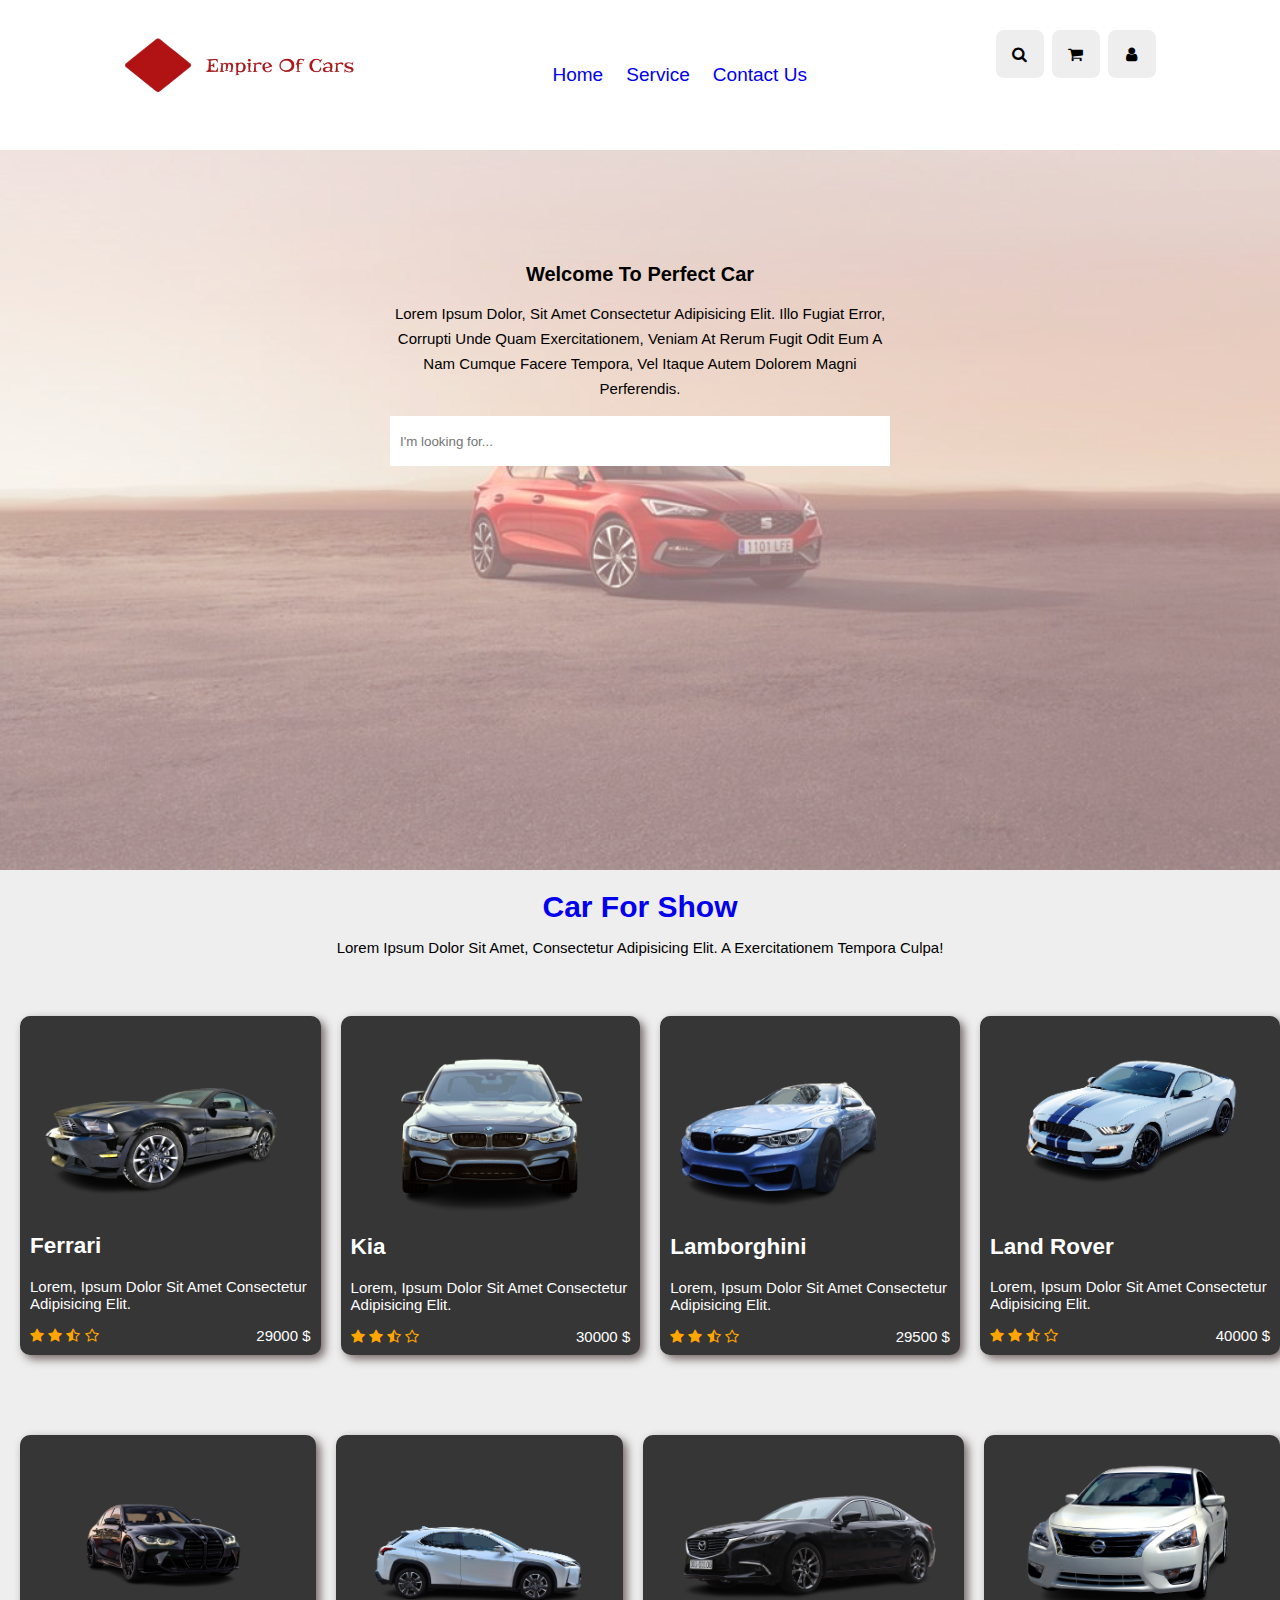
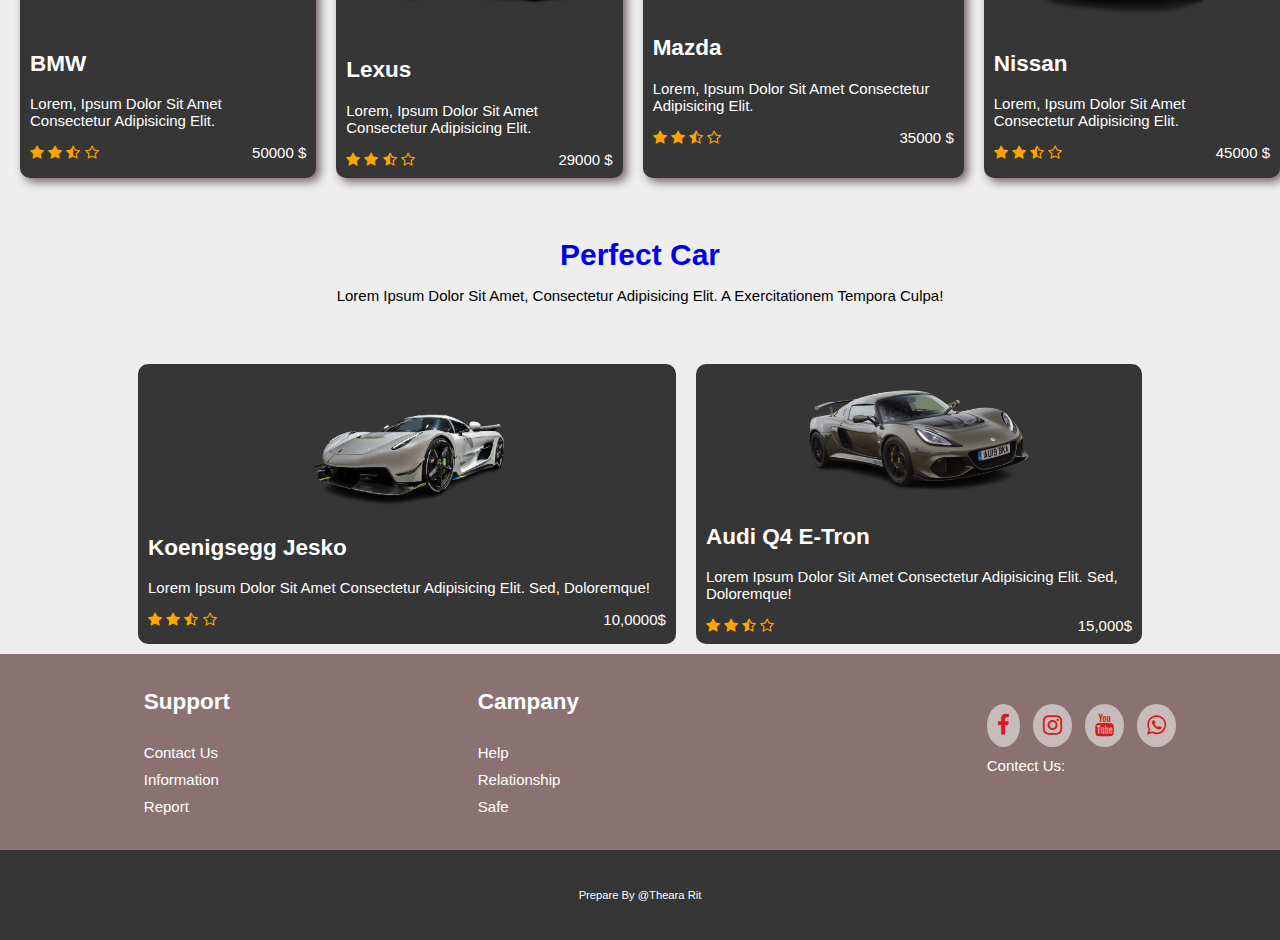
<file: index.html>
<!DOCTYPE html>
<html lang="en">
<head>
    <meta charset="UTF-8">
    <meta http-equiv="X-UA-Compatible" content="IE=edge">
    <meta name="viewport" content="width=device-width, initial-scale=1.0">
    <title>Home</title>
    <link rel="stylesheet" href="css/style.css">
    <link rel="stylesheet" href="https://cdnjs.cloudflare.com/ajax/libs/font-awesome/4.7.0/css/font-awesome.min.css">
</head>
<body>
<!-- heder section start   -->
<header class="header">
    <img src="img/logocompany-removebg-preview.png" width="20%" height="70vh" alt="">
    <nav class="navbar">
        <a href="#home">Home</a>
        <a href="pages/server.html">service</a>
        <a href="pages/contact.html">contact us</a>
    </nav>
    <div class="icons">
        <div class="fa fa-bars" id="menu-btn"></div>
        <div class="fa fa-search" id="search-btn"></div>
        <div class="fa fa-shopping-cart" id="cart-btn"></div>
        <div class="fa fa-user" id="logo-btn"></div>
    </div>
</header>




<!-- header section end -->
<!-- silde-show -->
<div class="sider-show">
    <div class="man-btn">
        <h1>welcome to perfect car</h1>
        <div class="p"><p>
            Lorem ipsum dolor, sit amet consectetur adipisicing elit. Illo fugiat error, corrupti unde quam exercitationem, veniam at rerum
            fugit odit eum a nam cumque facere tempora,
             vel itaque autem dolorem magni perferendis.
            </p>
        </div>
        <form action="" class="search-form">
            <input type="search" id="search-box" placeholder="I'm looking for...">
        </form>
    </div>
   
</div>
<!-- silde-show-end -->
<!-- produc-card -->
<div class="title">
    <a href="#">Car for show</a>
    <p>Lorem ipsum dolor sit amet, consectetur adipisicing elit. A exercitationem tempora culpa!</p>
</div>
<section>
    <div class="card">
        <div class="image">
            <img src="img/1__2_-removebg-preview.png" width="100%" alt="">
        </div>
        <div class="card-body">
            <h2> Ferrari</h2>
            <p>Lorem, ipsum dolor sit amet consectetur adipisicing elit.</p>
        </div>
        <div class="card-footer">
            <div class="star">
                <i class="fa fa-star"></i>
                <i class="fa fa-star"></i>
                <i class="fa fa-star-half-empty"></i>
                <i class="fa fa-star-o"></i>
            </div>
            <div class="price">
               <span>29000 $</span>
            </div>
        </div>
    </div>
    </div>
    <div class="card">
        <div class="image">
            <img src="img/2__2_-removebg-preview.png" width="100%" alt="">
        </div>
        <div class="card-body">
            <h2> Kia</h2>
            <p>Lorem, ipsum dolor sit amet consectetur adipisicing elit.</p>
        </div>
        <div class="card-footer">
            <div class="star">
                <i class="fa fa-star"></i>
                <i class="fa fa-star"></i>
                <i class="fa fa-star-half-empty"></i>
                <i class="fa fa-star-o"></i>
            </div>
            <div class="price">
               <span>30000 $</span>
            </div>
        </div>
    </div>
    </div>
    <div class="card">
        <div class="image">
            <img src="img/3__2_-removebg-preview.png" width="100%" alt="">
        </div>
        <div class="card-body">
            <h2>Lamborghini</h2>
            <p>Lorem, ipsum dolor sit amet consectetur adipisicing elit.</p>
        </div>
        <div class="card-footer">
            <div class="star">
                <i class="fa fa-star"></i>
                <i class="fa fa-star"></i>
                <i class="fa fa-star-half-empty"></i>
                <i class="fa fa-star-o"></i>
            </div>
            <div class="price">
               <span>29500 $</span>
            </div>
        </div>
    </div>
    </div>
    <div class="card">
        <div class="image">
            <img src="img/4-removebg-preview.png" width="100%" alt="">
        </div>
        <div class="card-body">
            <h2> Land Rover</h2>
            <p>Lorem, ipsum dolor sit amet consectetur adipisicing elit.</p>
        </div>
        <div class="card-footer">
            <div class="star">
                <i class="fa fa-star"></i>
                <i class="fa fa-star"></i>
                <i class="fa fa-star-half-empty"></i>
                <i class="fa fa-star-o"></i>
            </div>
            <div class="price">
               <span>40000 $</span>
            </div>
        </div>
    </div>
    </div>
</section>
<!-- section2 -->
<section>
    <div class="card">
        <div class="image">
            <img src="img/bmw-gcc2b2f9ab_1920-removebg-preview.png" width="100%" alt="">
        </div>
        <div class="card-body">
            <h2>BMW</h2>
            <p>Lorem, ipsum dolor sit amet consectetur adipisicing elit.</p>
        </div>
        <div class="card-footer">
            <div class="star">
                <i class="fa fa-star"></i>
                <i class="fa fa-star"></i>
                <i class="fa fa-star-half-empty"></i>
                <i class="fa fa-star-o"></i>
            </div>
            <div class="price">
               <span>50000 $</span>
            </div>
        </div>
    </div>
    </div>
    <div class="card">
        <div class="image">
            <img src="img/lexus-g3a8a171e6_1920-removebg-preview.png" width="100%" alt="">
        </div>
        <div class="card-body">
            <h2> Lexus</h2>
            <p>Lorem, ipsum dolor sit amet consectetur adipisicing elit.</p>
        </div>
        <div class="card-footer">
            <div class="star">
                <i class="fa fa-star"></i>
                <i class="fa fa-star"></i>
                <i class="fa fa-star-half-empty"></i>
                <i class="fa fa-star-o"></i>
            </div>
            <div class="price">
               <span>29000 $</span>
            </div>
        </div>
    </div>
    </div>
    <div class="card">
        <div class="image">
            <img src="img/car-gf1728b5d1_1920-removebg-preview.png" width="100%" alt="">
        </div>
        <div class="card-body">
            <h2> Mazda</h2>
            <p>Lorem, ipsum dolor sit amet consectetur adipisicing elit.</p>
        </div>
        <div class="card-footer">
            <div class="star">
                <i class="fa fa-star"></i>
                <i class="fa fa-star"></i>
                <i class="fa fa-star-half-empty"></i>
                <i class="fa fa-star-o"></i>
            </div>
            <div class="price">
               <span>35000 $</span>
            </div>
        </div>
    </div>
    </div>
    <div class="card">
        <div class="image">
            <img src="img/nissan-g4b610565b_1280-removebg-preview.png" width="100%" alt="">
        </div>
        <div class="card-body">
            <h2> Nissan</h2>
            <p>Lorem, ipsum dolor sit amet consectetur adipisicing elit.</p>
        </div>
        <div class="card-footer">
            <div class="star">
                <i class="fa fa-star"></i>
                <i class="fa fa-star"></i>
                <i class="fa fa-star-half-empty"></i>
                <i class="fa fa-star-o"></i>
            </div>
            <div class="price">
               <span>45000 $</span>
            </div>
        </div>
    </div>
    </div>
</section>
<!-- section-end -->
<!-- main-card-start -->
<div class="title">
    <a href="#">perfect car</a>
    <p>Lorem ipsum dolor sit amet, consectetur adipisicing elit. A exercitationem tempora culpa!</p>
</div>
<div class="body">
    <div class="main-card">
        <div class="img">
            <img src="img/Geneva-Car-Show-2019-gear-patrol-slide-09-removebg-preview.png" width="40%" alt="">
        </div>
        <div class="body-main-card">
            <h2>Koenigsegg Jesko</h2>
            <p>Lorem ipsum dolor sit amet consectetur adipisicing elit. Sed, doloremque!</p>
        </div>
        <div class="footer-main-card">
            <div class="star">
                <i class="fa fa-star"></i>
                <i class="fa fa-star"></i>
                <i class="fa fa-star-half-empty"></i>
                <i class="fa fa-star-o"></i>
            </div>
            <div class="price">
                10,0000$
            </div>
        </div>
    </div>
    <div class="main-card">
        <div class="img">
            <img src="img/perfectcar2.png" width="60%" alt="">
        </div>
        <div class="body-main-card">
            <h2>Audi Q4 E-Tron</h2>
            <p>Lorem ipsum dolor sit amet consectetur adipisicing elit. Sed, doloremque!</p>
        </div>
        <div class="footer-main-card">
            <div class="star">
                <i class="fa fa-star"></i>
                <i class="fa fa-star"></i>
                <i class="fa fa-star-half-empty"></i>
                <i class="fa fa-star-o"></i>
            </div>
            <div class="price">
                15,000$
            </div>
        </div>
    </div>
</div>


<!-- end main-card -->
<!-- footer-start -->
<footer>
    <div class="content-footer">
        <div class="support">
            <ul>
                <li><a href="#"><h2>support</h2></a></li>
                <li><a href="#">contact us</a></li>
                <li><a href="#">information</a></li>
                <li><a href="#">report</a></li>
            </ul>
            <ul>
                <li><a href="#"><h2>campany</h2></a></li>
                <li><a href="#">help</a></li>
                <li><a href="#">relationship</a></li>
                <li><a href="#">safe</a></li>
            </ul>
            <div class="icon-footer">
                <i class="fa fa-facebook fa-2x"></i>
                <i class="fa fa-instagram fa-2x"></i>
                <i class="fa fa-youtube fa-2x"></i>
                <i class="fa fa-whatsapp fa-2x"></i>
                <li><a href="#">contect us:</a></li>
            </div>
            
        </div>
    </div>
        <div class="designer">
            <p>prepare by @theara rit</p>
        </div>
</footer>

<!-- footer-end -->
</body>
</html>
</file>
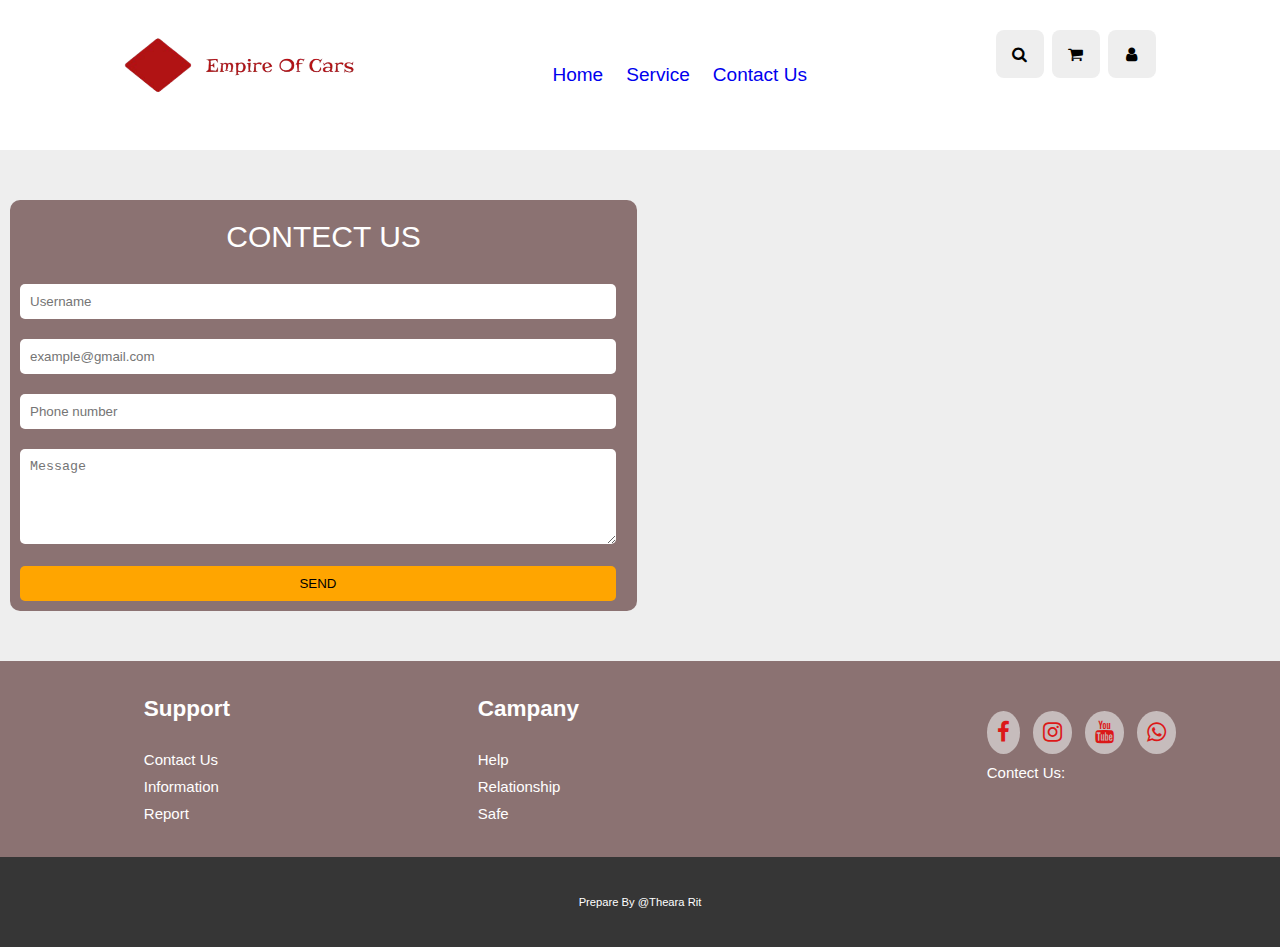
<file: pages/contact.html>
<!DOCTYPE html>
<html lang="en">
<head>
    <meta charset="UTF-8">
    <meta http-equiv="X-UA-Compatible" content="IE=edge">
    <meta name="viewport" content="width=device-width, initial-scale=1.0">
    <title>contact</title>
    <link rel="stylesheet" href="../css/style.css">
    <link rel="stylesheet" href="https://cdnjs.cloudflare.com/ajax/libs/font-awesome/4.7.0/css/font-awesome.min.css">
</head>
<body>
    <header class="header">
        <img src="../img/logocompany-removebg-preview.png" width="20%" height="70vh" alt="">
        <nav class="navbar">
            <a href="../index.html">Home</a>
            <a href="server.html">service</a>
            <a href="#contact">contact us</a>
        </nav>
        <div class="icons">
            <div class="fa fa-bars" id="menu-btn"></div>
            <div class="fa fa-search" id="search-btn"></div>
            <div class="fa fa-shopping-cart" id="cart-btn"></div>
            <div class="fa fa-user" id="logo-btn"></div>
        </div>
    </header>
<!-- body start -->
<section>
 
    <div class="form-container">
        <h1>contect us</h1>
        <div>
            <input type="text" placeholder="Username" class="form-control">
        </div>
        <div>
            <input type="email" placeholder="example@gmail.com" class="form-control">
        </div>
        <div>
            <input type="text" placeholder="Phone number">
        </div>
        <div>
            <textarea name="" rows="5" placeholder="Message"></textarea>
        </div>
        <div>
            <button>Send</button>
        </div>
    </div>
    <div class="map">
        <iframe src="https://www.google.com/maps/embed?pb=!1m18!1m12!1m3!1d3909.0138349990607!2d104.88089491377531!3d11.550865047581892!2m3!1f0!2f0!3f0!3m2!1i1024!2i768!4f13.1!3m3!1m2!1s0x310951add5e2cd81%3A0x171e0b69c7c6f7ba!2sPasserelles%20Num%C3%A9riques%20Cambodia%20(PNC)!5e0!3m2!1sen!2skh!4v1635093111653!5m2!1sen!2skh" width="100%" height="100%" style="border:0;" allowfullscreen="" loading="lazy"></iframe>
    </div>
</section>
<!-- body end -->
<!-- footer start -->
    <footer>
        <div class="content-footer">
            <div class="support">
                <ul>
                    <li><a href="#"><h2>support</h2></a></li>
                    <li><a href="#">contact us</a></li>
                    <li><a href="#">information</a></li>
                    <li><a href="#">report</a></li>
                </ul>
                <ul>
                    <li><a href="#"><h2>campany</h2></a></li>
                    <li><a href="#">help</a></li>
                    <li><a href="#">relationship</a></li>
                    <li><a href="#">safe</a></li>
                </ul>
                <div class="icon-footer">
                    <i class="fa fa-facebook fa-2x"></i>
                    <i class="fa fa-instagram fa-2x"></i>
                    <i class="fa fa-youtube fa-2x"></i>
                    <i class="fa fa-whatsapp fa-2x"></i>
                    <li><a href="#">contect us:</a></li>
                </div>
            </div>
        </div>
            <div class="designer">
                <p>prepare by @theara rit</p>
            </div>
    </footer>
<!-- end footer -->
</body>
</html>
</file>
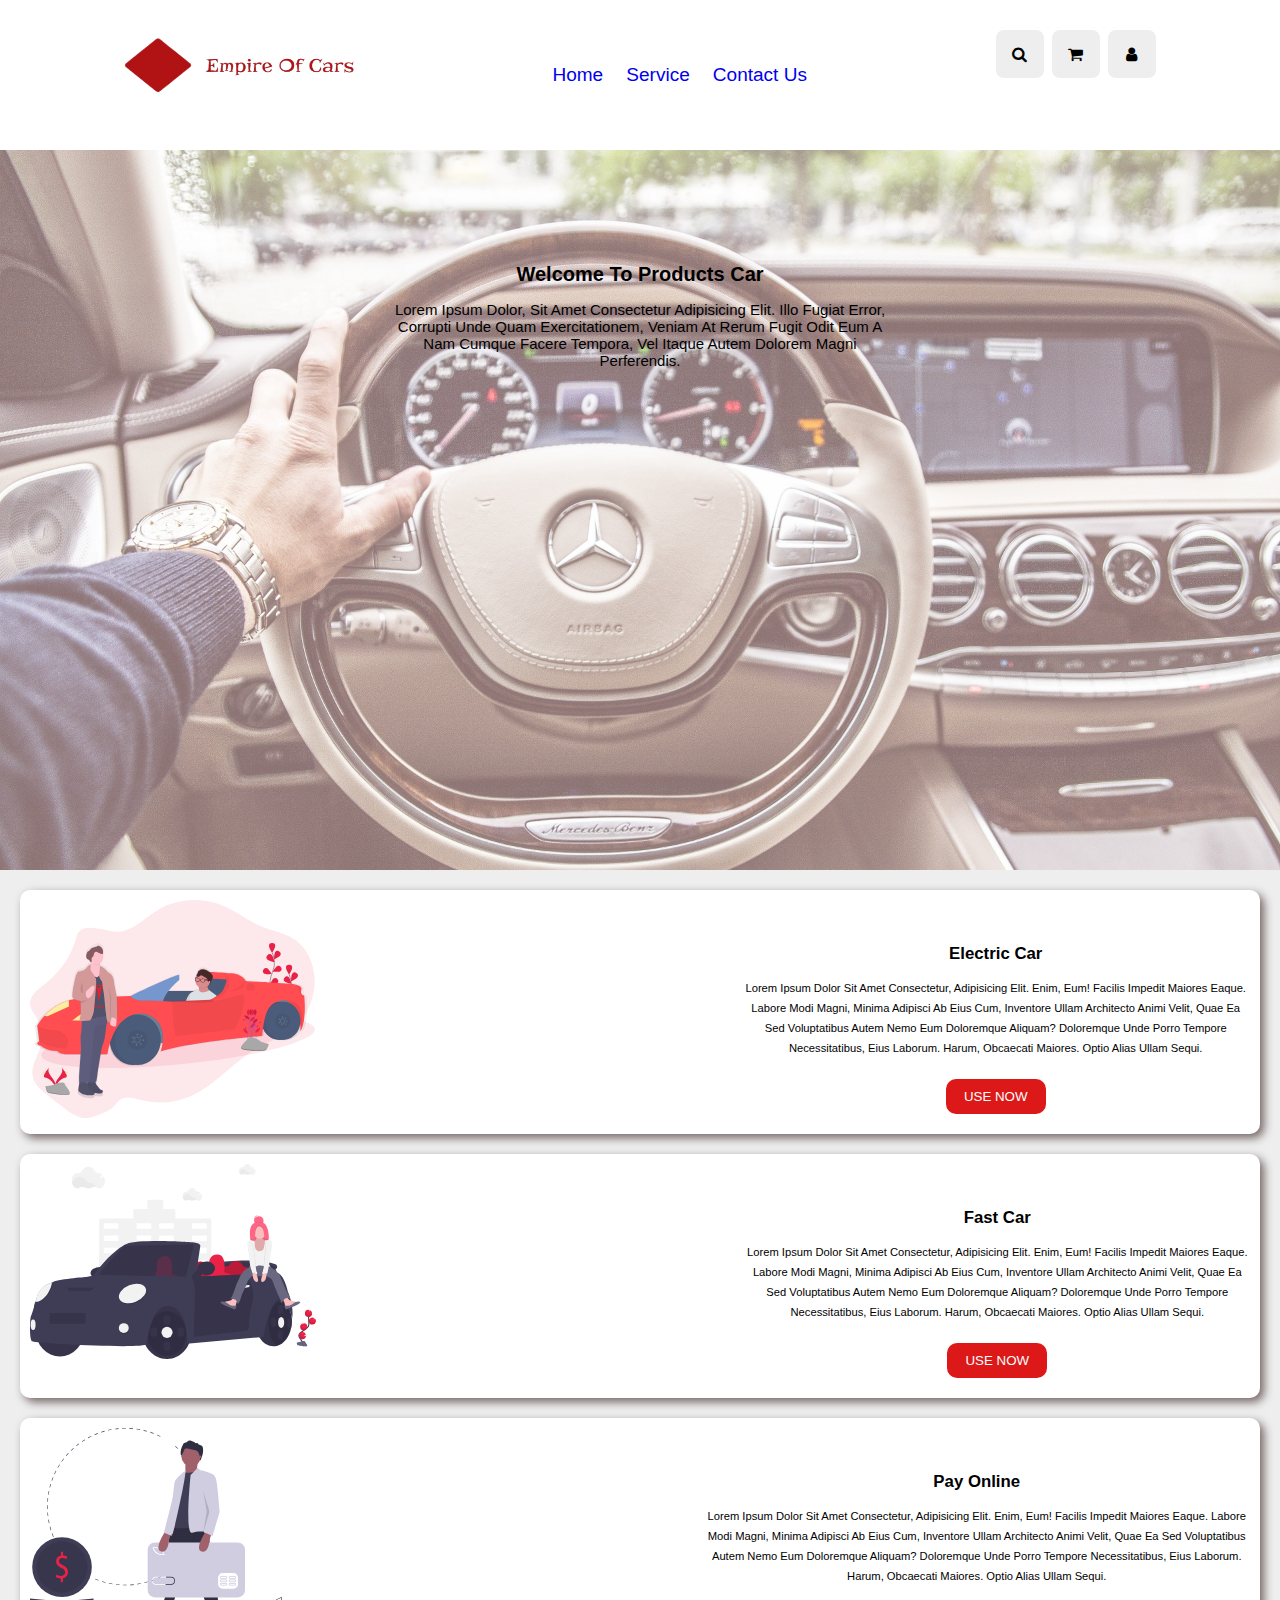
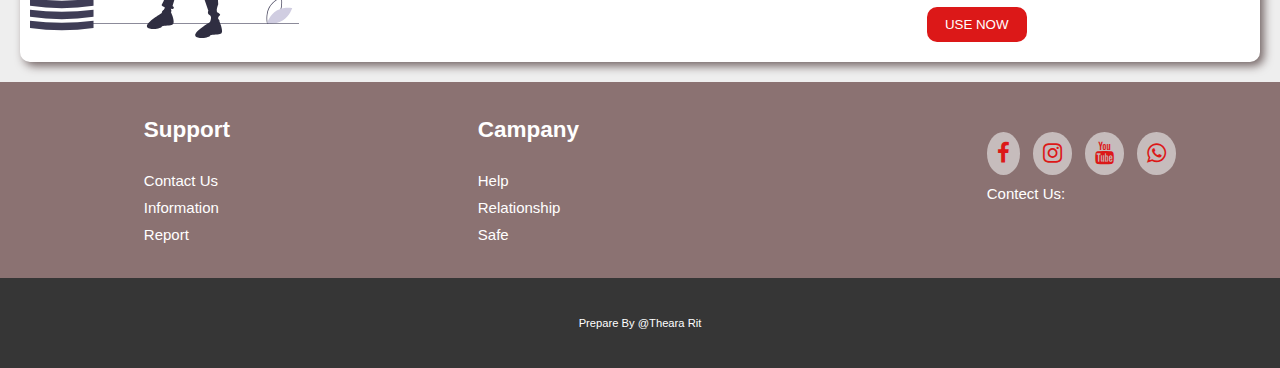
<file: pages/server.html>
<!DOCTYPE html>
<html lang="en">
<head>
    <meta charset="UTF-8">
    <meta http-equiv="X-UA-Compatible" content="IE=edge">
    <meta name="viewport" content="width=device-width, initial-scale=1.0">
    <title>service</title>
    <link rel="stylesheet" href="../css/style.css">
    <link rel="stylesheet" href="https://cdnjs.cloudflare.com/ajax/libs/font-awesome/4.7.0/css/font-awesome.min.css">
</head>
<!-- header start -->
<body>
    <header class="header">
        <img src="../img/logocompany-removebg-preview.png" width="20%" height="70vh" alt="">
        <nav class="navbar">
            <a href="../index.html">Home</a>
            <a href="#sever">service</a>
            <a href="contact.html">contact us</a>
        </nav>
        <div class="icons">
            <div class="fa fa-bars" id="menu-btn"></div>
            <div class="fa fa-search" id="search-btn"></div>
            <div class="fa fa-shopping-cart" id="cart-btn"></div>
            <div class="fa fa-user" id="logo-btn"></div>
        </div>
    </header>
    <div class="buner">
        <div class="man-btn">
            <h1>welcome to  products car</h1>
            <div class="p"><p>
                Lorem ipsum dolor, sit amet consectetur adipisicing elit. Illo fugiat error, corrupti unde quam exercitationem, veniam at rerum
                fugit odit eum a nam cumque facere tempora,
                 vel itaque autem dolorem magni perferendis.
                </p>
            </div>
        </div>
    </div>
    <!-- header end -->
    <!-- body start -->

    <div class="card-sever">
        <div class="img">
            <img src="../img/undraw_electric_car_b-7-hl.svg" width="40%" alt="">
        </div>
        <div class="text">
            <h2>Electric car</h2>
            <p>Lorem ipsum dolor sit amet consectetur, adipisicing elit. Enim, eum! Facilis impedit maiores eaque. Labore modi magni, minima adipisci ab eius cum, inventore ullam architecto animi velit, quae ea sed voluptatibus autem nemo eum doloremque aliquam? Doloremque unde porro tempore necessitatibus, eius laborum. Harum, obcaecati maiores. Optio alias ullam sequi.</p>
            <button>use now</button>
        </div>
    </div>
    <div class="card-sever">
        <div class="img">
            <img src="../img/undraw_fast_car_p-4-cu.svg" width="40%" alt="">
        </div>
        <div class="text">
            <h2>Fast car</h2>
            <p>Lorem ipsum dolor sit amet consectetur, adipisicing elit. Enim, eum! Facilis impedit maiores eaque. Labore modi magni, minima adipisci ab eius cum, inventore ullam architecto animi velit, quae ea sed voluptatibus autem nemo eum doloremque aliquam? Doloremque unde porro tempore necessitatibus, eius laborum. Harum, obcaecati maiores. Optio alias ullam sequi.</p>
            <button>use now</button>
        </div>
    </div>
    <div class="card-sever">
        <div class="img">
            <img src="../img/undraw_pay_online_b-1-hk.svg" width="40%" alt="">
        </div>
        <div class="text">
            <h2>Pay online</h2>
            <p>Lorem ipsum dolor sit amet consectetur, adipisicing elit. Enim, eum! Facilis impedit maiores eaque. Labore modi magni, minima adipisci ab eius cum, inventore ullam architecto animi velit, quae ea sed voluptatibus autem nemo eum doloremque aliquam? Doloremque unde porro tempore necessitatibus, eius laborum. Harum, obcaecati maiores. Optio alias ullam sequi.</p>
            <button>use now</button>
        </div>
    </div>
<!-- body end -->
<!-- footer start -->
    <footer>
        <div class="content-footer">
            <div class="support">
                <ul>
                    <li><a href="#"><h2>support</h2></a></li>
                    <li><a href="#">contact us</a></li>
                    <li><a href="#">information</a></li>
                    <li><a href="#">report</a></li>
                </ul>
                <ul>
                    <li><a href="#"><h2>campany</h2></a></li>
                    <li><a href="#">help</a></li>
                    <li><a href="#">relationship</a></li>
                    <li><a href="#">safe</a></li>
                </ul>
                <div class="icon-footer">
                    <i class="fa fa-facebook fa-2x"></i>
                    <i class="fa fa-instagram fa-2x"></i>
                    <i class="fa fa-youtube fa-2x"></i>
                    <i class="fa fa-whatsapp fa-2x"></i>
                    <li><a href="#">contect us:</a></li>
                </div>
            </div>
        </div>
            <div class="designer">
                <p>prepare by @theara rit</p>
            </div>
    </footer>
<!-- footer end -->
</body>
</html>
</file>
<file: css/style.css>
/* home page */
body{
    font-family: sans-serif;
    background-color: #eee;
    margin: 0;padding: 0;
    box-sizing: border-box;
    outline: none;border: none;
    text-transform: capitalize;
    font-size: 70%;
}
.header{
    padding: 10px;
    display: flex;
    justify-content: space-around;
    background: #ffff;
    padding: 30px;
}
.header .navbar a{
    font-size: 1.7em;
    margin: 10px;
    height: 10vh;
    line-height: 10vh;
    text-decoration: none;
    text-align: center;
}
.header .navbar a:hover{
    color: orange;
}
a{
    text-decoration: none;
}
.header .icons div{
    height: 3rem;
    width: 3rem;
    line-height: 3rem;
    border-radius: .5rem;
    background: #eee;
    font-size: 1rem;
    margin-right: .3rem;
    text-align: center;
}
.header .icons div:hover{
    background: orange;
    cursor: pointer;
}

#menu-btn{
    display: none;
}
.sider-show{
    background-image: url(../img/12.jpg);
    background-repeat: no-repeat;
    height: 80vh;
    background-size: cover;
    background-blend-mode: screen;
    background-color: rgb(139, 114, 114);
    display: flex;
    justify-content: center;
}
.sider-show .p{
    line-height: 25px;
    font-size: 15px;
}
.man-btn{
    width: 40%;
    margin-top: 100px;
    text-align: center;
}
.man-btn h1{
    font-size: 20px;
}
.search-form input{
    height: 50px;
    width: 500px;
    padding: 10px;
    border: none;

}
.search-form input:focus{
    outline: none;
}
.card{
    color: rgb(255, 255, 255);
    border-radius: 10px;
    padding: 10px;
    margin: 10px;
    font-size: 15px;
    box-shadow: 4px 4px 10px rgb(116, 101, 101);
    background-color:rgb(54, 54, 54);
}
.card-footer{
    display: flex;
    justify-content: space-between;
}
.star{
    color: orange;
}
section{
    display: flex;
    margin-top: 30px;
}
.title a{
    width: 30%;
    margin: auto;
    font-size: 30px;
    display: flex;
    justify-content: center;
    margin-top: 20px;
    font-weight: 600;
}
.title p{
    text-align: center;
    font-size: 15px;
}
.body{
    display: flex;
    width: 80%;
    margin: auto;
    margin-top: 50px;
}
.main-card{
    background: rgb(54, 54, 54);
    color: #ffff;
    margin: 10px;
    padding: 10px;
    border-radius: 10px;
    font-size: 15px;
}
.main-card .img{
    text-align: center;
}
.footer-main-card{
    display: flex;
    justify-content: space-between;
}
footer{
    background-color: rgb(139, 114, 114);
}
footer .support{
    display: flex;
    justify-content: space-around;

}
footer .support li{
    list-style: none;
    font-size: 15px;
    padding: 5px;
}
footer .icon-footer i{
    padding: 10px;
    margin: 5px;
    margin-top: 50px;
    border-radius: 360%;
    background-color: #C6BCBC;
    color: #DC1818;

}
footer .icon-footer{
    margin-left: 200px;
    margin-bottom: 60px;
}
footer .img1 img{
    width: 15%;
    margin-left: 50px;
    margin-top: 50px;
}
footer a{
    color: #fff;
}
.designer{
    height: 10vh;
    background-color: rgb(54, 54, 54);
    color: #fff;
    text-align: center;
    line-height: 10vh;
}
/* end home page */
/* start server page */
.buner{
    background-image: url(../img/7.jpg);
    background-repeat: no-repeat;
    height: 80vh;
    font-size: 15px;
    background-size: cover;
    background-blend-mode: screen;
    background-color: rgb(139, 114, 114);
    display: flex;
    justify-content: center;

}
.card-sever{
    background-color: #fff;
    display: flex;
    border-radius: 10px;
    margin: 20px;
    padding: 10px;
    box-shadow: 4px 4px 10px rgb(116, 101, 101);
}
.card-sever .text{
    text-align: center;
    width: 60%;
    line-height: 20px;
    margin-top: 30px;
}
.card-sever .text button{
    background-color: #DC1818;
    color: #ffff;
    padding: 10px;
    width: 100px;
    border-radius: 10px;
    border: none;
    cursor: pointer;
    text-transform: uppercase;
}
/* end server page */
/* start countact page */
section{
    width: 100%;
    margin: auto;
    margin-top: 40px;
    margin-bottom: 40px;
    padding: 10px;
}
.form-container{
    width: 49%;
    background-color: rgb(139, 114, 114);
    border-radius: 10px;
}
.form-container h1{
    font-size: 30px;
    font-weight: 400;
    text-transform: uppercase;
    text-align: center;
    color: #fff;
}
.map{
    width: 49%;
    margin-left: 10px;
}
input[type="text"],
input[type="email"],
textarea,
button{
    width: 95%;
    box-sizing: border-box;
    padding: 10px;
    margin: 10px;
    outline: none;
    border-radius: 5px;
    border: none;
}
button{
    background-color: orange;
    border: none;
    text-transform: uppercase;
    cursor: pointer;
}
/* end contcet page */
</file>
